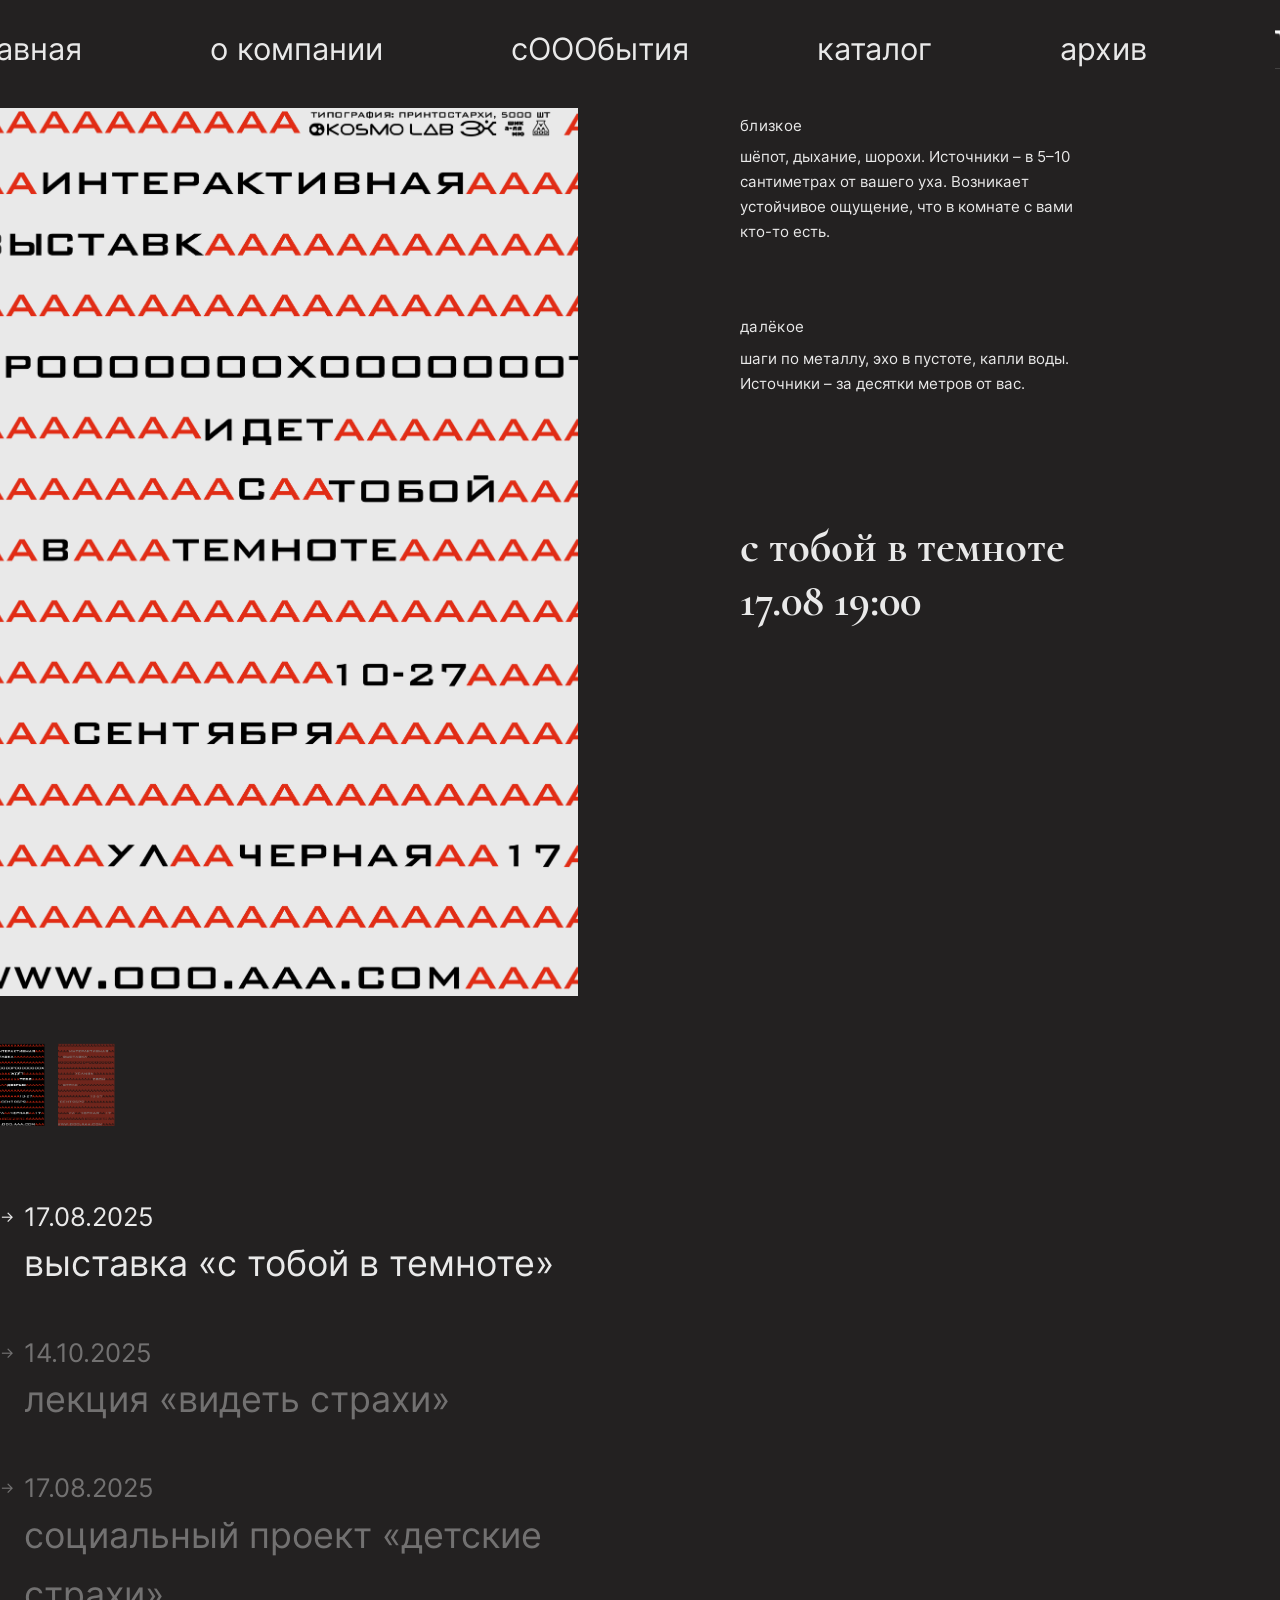
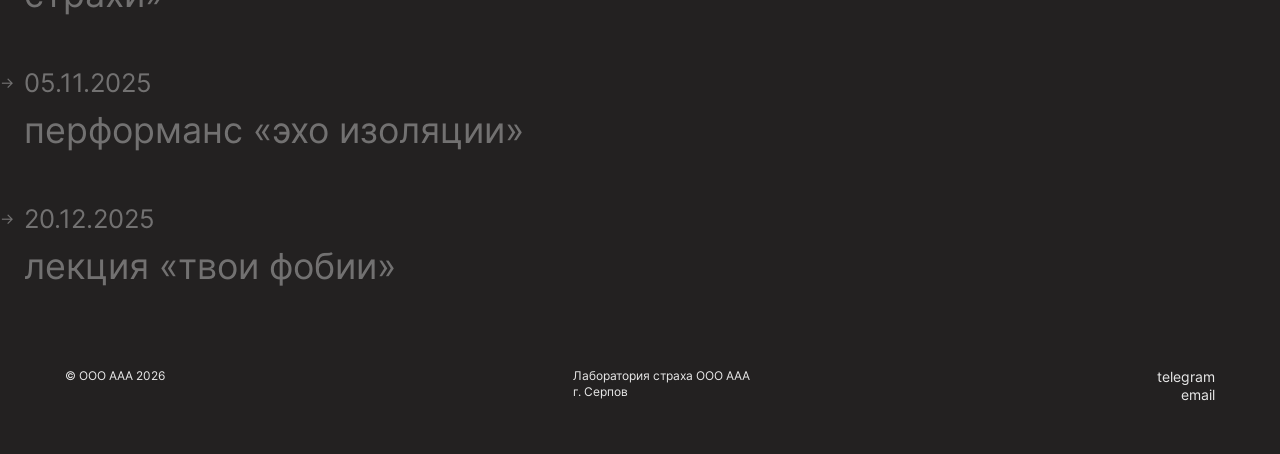
<file: events.html>
<!DOCTYPE html>
<html lang="ru">
<head>
    <meta charset="UTF-8">
    <meta name="viewport" content="width=device-width, initial-scale=1.0">
    <title>события</title>
    <link rel="stylesheet" href="stylesheets/style.css">
</head>

<body>

    <nav class="menu">
        <a class="menutext" href="./index.html">главная</a>
        <a class="menutext" href="./about.html">о компании</a>
        <a class="menutext" href="./events.html">сОООбытия</a>
        <a class="menutext" href="./shop.html">каталог</a>
        <a class="menutext" href="./archive.html">архив</a>
        <a class="menutext cart-link" href="./cart.html">
            <img src="./images/cart.svg" alt="Корзина" class="cart-icon">
        </a>
    </nav>
    <main>
        <div class="events__layout">
    
            <div class="events__poster-col">
                <div class="events__poster-wrap">
                    <img id="evPoster" class="events__poster-img" src="./images/poster1.2.png" alt="Плакат события" />
                </div>
                <div class="events__thumbs" id="evThumbs">
                    <button class="events__thumb events__thumb--active" data-idx="0">
                        <img src="./images/poster1.1.png" alt="Миниатюра 1" />
                    </button>
                    <button class="events__thumb" data-idx="1">
                        <img src="./images/poster1.3.png" alt="Миниатюра 2" />
                    </button>
                </div>
            </div>
    
            <div class="events__info-col">
                <div class="events__text-blocks" id="evTextBlocks">
                    <div class="events__text-block">
                        <h3 class="events__text-label" id="evLabel1">близкое</h3>
                        <p class="events__text-desc" id="evDesc1">шёпот, дыхание, шорохи. Источники – в 5–10 сантиметрах от
                            вашего уха. Возникает устойчивое ощущение, что в комнате с вами кто-то есть.</p>
                    </div>
                    <div class="events__text-block">
                        <h3 class="events__text-label" id="evLabel2">далёкое</h3>
                        <p class="events__text-desc" id="evDesc2">шаги по металлу, эхо в пустоте, капли воды. Источники – за
                            десятки метров от вас.</p>
                    </div>
                </div>
                <div class="events__title-wrap">
                    <h2 class="events__title" id="evTitle">с тобой в темноте</h2>
                    <p class="events__date-time" id="evDateTime">17.08 19:00</p>
                </div>
            </div>

            <nav class="events__sidebar" id="evSidebar">
                <ul class="events__list">
                    <li class="events__list-item events__list-item--active" data-event="0">
                        <span class="events__list-arrow">→</span>
                        <div class="events__list-meta">
                            <p class="events__list-date">17.08.2025</p>
                            <p class="events__list-name">выставка «с тобой в темноте»</p>
                        </div>
                    </li>
                    <li class="events__list-item" data-event="1">
                        <span class="events__list-arrow">→</span>
                        <div class="events__list-meta">
                            <p class="events__list-date">14.10.2025</p>
                            <p class="events__list-name">лекция «видеть страхи»</p>
                        </div>
                    </li>
                    <li class="events__list-item" data-event="2">
                        <span class="events__list-arrow">→</span>
                        <div class="events__list-meta">
                            <p class="events__list-date">17.08.2025</p>
                            <p class="events__list-name">социальный проект «детские страхи»</p>
                        </div>
                    </li>
                    <li class="events__list-item" data-event="3">
                        <span class="events__list-arrow">→</span>
                        <div class="events__list-meta">
                            <p class="events__list-date">05.11.2025</p>
                            <p class="events__list-name">перформанс «эхо изоляции»</p>
                        </div>
                    </li>
                    <li class="events__list-item" data-event="4">
                        <span class="events__list-arrow">→</span>
                        <div class="events__list-meta">
                            <p class="events__list-date">20.12.2025</p>
                            <p class="events__list-name">лекция «твои фобии»</p>
                        </div>
                    </li>
                </ul>
            </nav>
    
        </div>
    </main>
    <footer class="footer">
        <p class="footer__copy">© ООО ААА 2026</p>
        <address class="footer__address">
            <span>Лаборатория страха ООО ААА</span>
            <span>г. Серпов</span>
        </address>
        <nav class="footer__links">
            <a href="404.html" class="footer__link">telegram</a>
            <a href="404.html" class="footer__link">email</a>
        </nav>
    </footer>


    <script src="index.js"></script>
    </body>
    
    </html>
</file>
<file: stylesheets/style.css>
@import 'reset.css';
@import 'fonts.css';
@import 'layout.css';
</file>
